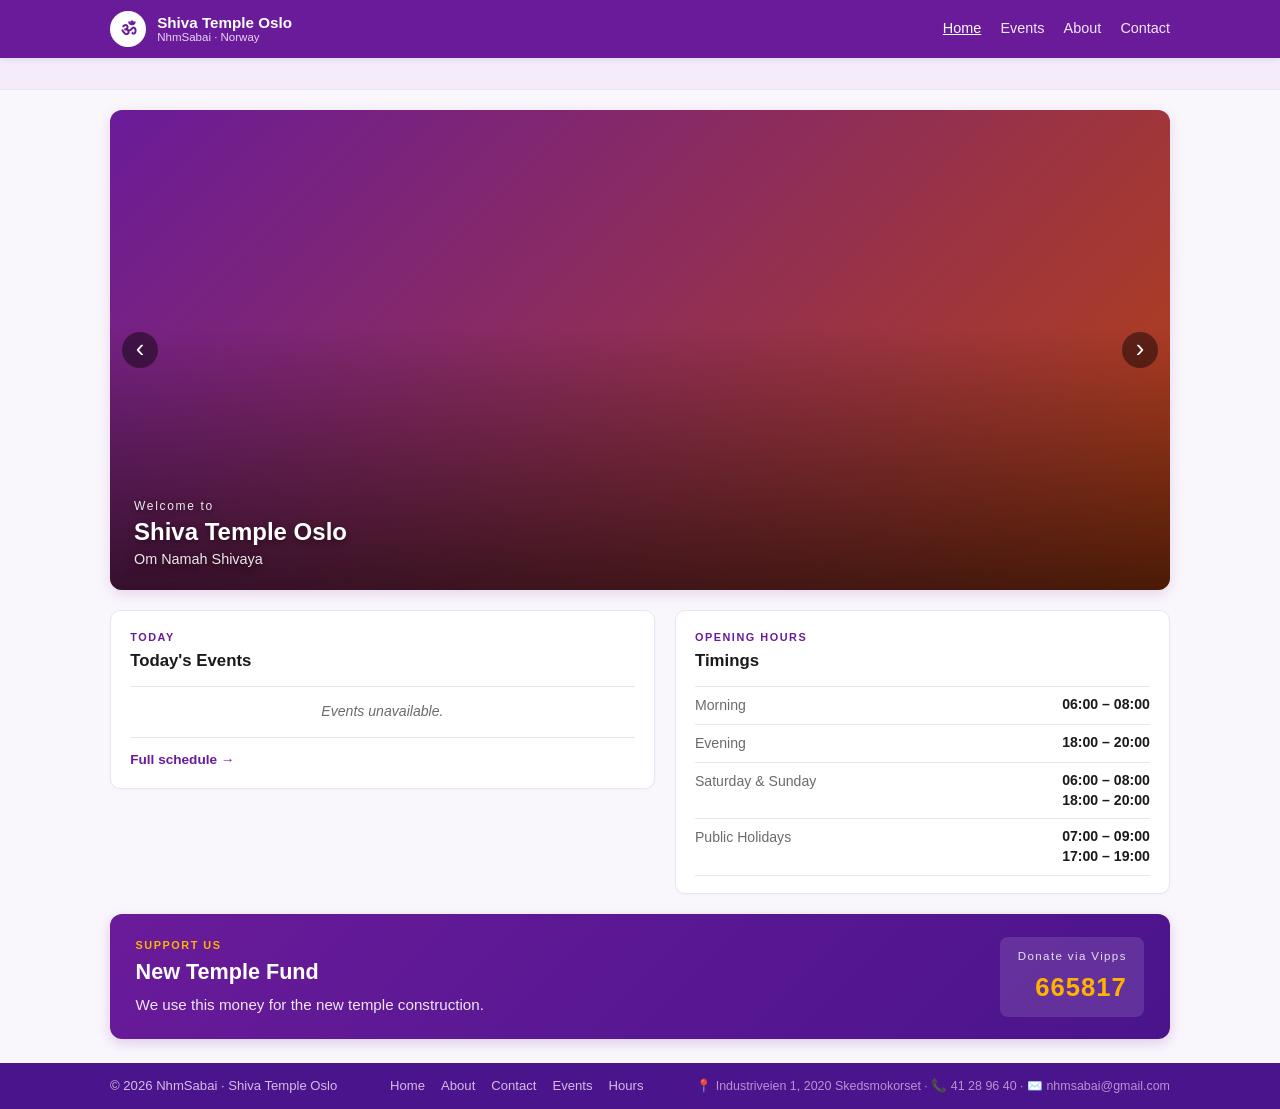
<file: index.html>
<!DOCTYPE html>
<html lang="en">

<head>
    <meta charset="UTF-8" />
    <meta name="viewport" content="width=device-width, initial-scale=1.0" />
    <title>Home — Shiva Temple Oslo</title>
    <link rel="stylesheet" href="css/site.css" />
</head>

<body>

    <!-- ================= HEADER ================= -->
    <header class="site-header"> 
        <div class="container header-inner">
            <a href="index.html" class="logo">
                <div class="logo-mark">ॐ</div>
                <div class="logo-text">
                    <strong>Shiva Temple Oslo</strong>
                    <span>NhmSabai · Norway</span>
                </div>
            </a>

            <nav class="main-nav">
    <a href="index.html" class="active">Home</a>
    <a href="events.html">Events</a>
    <a href="info.html">About</a>
    <a href="contact.html">Contact</a>
</nav>
        </div>
    </header>

    <!-- ================= SCROLLING ANNOUNCEMENT BAR ================= -->
    <div class="ticker-bar">
        <div class="ticker-track">
            <!-- Filled by JS from Google Sheet -->
        </div>
    </div>

    <!-- ================= HERO SLIDER ================= -->
    <section class="hero">
        <div class="container">
            <div class="hero-card" id="heroSlider">

                <div class="hero-slides" id="heroSlides">
                    <!-- Slides injected by JavaScript -->
                </div>

                <button class="hero-arrow hero-prev" id="heroPrev" aria-label="Previous slide">‹</button>
                <button class="hero-arrow hero-next" id="heroNext" aria-label="Next slide">›</button>

                <div class="hero-dots" id="heroDots">
                    <!-- Dots injected by JavaScript -->
                </div>

                <div class="hero-overlay">
                    <span class="hero-label">Welcome to</span>
                    <strong>Shiva Temple Oslo</strong>
                    <p>Om Namah Shivaya</p>
                </div>

            </div>
        </div>
    </section>

    <!-- ================= MAIN ================= -->
    <main class="container main-grid">

        <!-- LEFT: TODAY'S EVENTS -->
        <section class="card" id="events">
            <p class="card-eyebrow">TODAY</p>
            <h2 class="card-title">Today's Events</h2>

            <ul class="event-list">
                <!-- Filled by JS from Google Sheet -->
            </ul>

            <a href="#" class="link-arrow">Full schedule →</a>
        </section>

        <!-- RIGHT: OPENING TIMINGS -->
        <section class="card" id="hours">
            <p class="card-eyebrow">OPENING HOURS</p>
            <h2 class="card-title">Timings</h2>

            <ul class="hours-list">
                <li><span>Morning</span><span>06:00 – 08:00</span></li>
                <li><span>Evening</span><span>18:00 – 20:00</span></li>
                <li>
                    <span>Saturday &amp; Sunday</span>
                    <span>06:00 – 08:00<br />18:00 – 20:00</span>
                </li>
                <li>
                    <span>Public Holidays</span>
                    <span>07:00 – 09:00<br />17:00 – 19:00</span>
                </li>
            </ul>
        </section>

    </main>

    <!-- ================= DONATION CARD ================= -->
    <section class="container donate-section" id="donate">
        <div class="donate-card">
            <div>
                <p class="card-eyebrow">SUPPORT US</p>
                <h2 class="donate-title">New Temple Fund</h2>
                <p class="donate-message">
                    We use this money for the new temple construction.
                </p>
            </div>

            <div class="donate-vipps">
                <span class="vipps-label">Donate via Vipps</span>
                <span class="vipps-number">665817</span>
            </div>
        </div>
    </section>

    <!-- ================= FOOTER ================= -->
    <footer class="site-footer">
        <div class="container footer-inner">
            <p>© <span id="year"></span> NhmSabai · Shiva Temple Oslo</p>

            <nav class="footer-links">
                <a href="index.html">Home</a>
                <a href="info.html">About</a>
                <a href="contact.html">Contact</a>
                <a href="#events">Events</a>
                <a href="#hours">Hours</a>
            </nav>

            <p class="footer-contact">
                📍 Industriveien 1, 2020 Skedsmokorset ·
                📞 41 28 96 40 ·
                ✉️ nhmsabai@gmail.com
            </p>
        </div>
    </footer>

    <script src="js/site.js"></script>
</body>

</html>
</file>
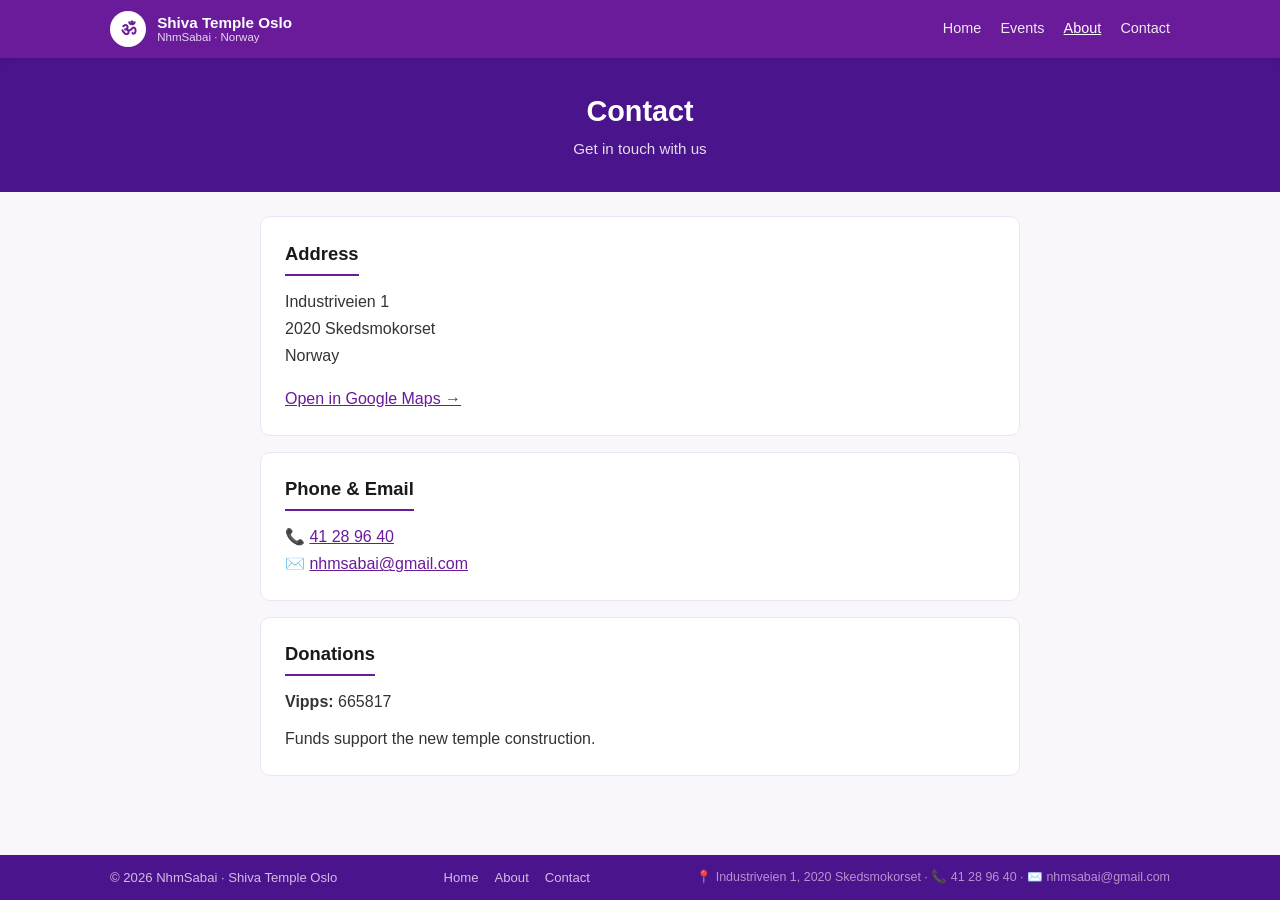
<file: contact.html>
<!DOCTYPE html>
<html lang="en">

<head>
    <meta charset="UTF-8" />
    <meta name="viewport" content="width=device-width, initial-scale=1.0" />
    <title>Contact — Shiva Temple Oslo</title>
    <link rel="stylesheet" href="css/site.css" />
</head>

<body>

    <header class="site-header">
        <div class="container header-inner">
            <a href="index.html" class="logo">
                <div class="logo-mark">ॐ</div>
                <div class="logo-text">
                    <strong>Shiva Temple Oslo</strong>
                    <span>NhmSabai · Norway</span>
                </div>
            </a>

            <nav class="main-nav">
                <a href="index.html">Home</a>
                <a href="index.html#events">Events</a>
                <a href="info.html" class="active">About</a>
                <a href="contact.html">Contact</a>
            </nav>
        </div>
    </header>

    <main class="page-main">
        <section class="page-header">
            <div class="container">
                <h1>Contact</h1>
                <p>Get in touch with us</p>
            </div>
        </section>

        <section class="container content-blocks">

            <article class="content-block contact-block">
                <h2>Address</h2>
                <p>Industriveien 1<br />2020 Skedsmokorset<br />Norway</p>
                <p>
                    <a class="map-link"
                        href="https://www.google.com/maps/search/?api=1&query=Industriveien+1+2020+Skedsmokorset"
                        target="_blank" rel="noopener">
                        Open in Google Maps →
                    </a>
                </p>
            </article>

            <article class="content-block contact-block">
                <h2>Phone &amp; Email</h2>
                <p>
                    📞 <a href="tel:+4741289640">41 28 96 40</a><br />
                    ✉️ <a href="mailto:nhmsabai@gmail.com">nhmsabai@gmail.com</a>
                </p>
            </article>

            <article class="content-block contact-block">
                <h2>Donations</h2>
                <p><strong>Vipps:</strong> 665817</p>
                <p class="muted">Funds support the new temple construction.</p>
            </article>

        </section>
    </main>

    <footer class="site-footer">
        <div class="container footer-inner">
            <p>© <span id="year"></span> NhmSabai · Shiva Temple Oslo</p>

            <nav class="footer-links">
                <a href="index.html">Home</a>
                <a href="info.html">About</a>
                <a href="contact.html">Contact</a>
            </nav>

            <p class="footer-contact">
                📍 Industriveien 1, 2020 Skedsmokorset ·
                📞 41 28 96 40 ·
                ✉️ nhmsabai@gmail.com
            </p>
        </div>
    </footer>

    <script src="js/site.js"></script>
</body>

</html>
</file>
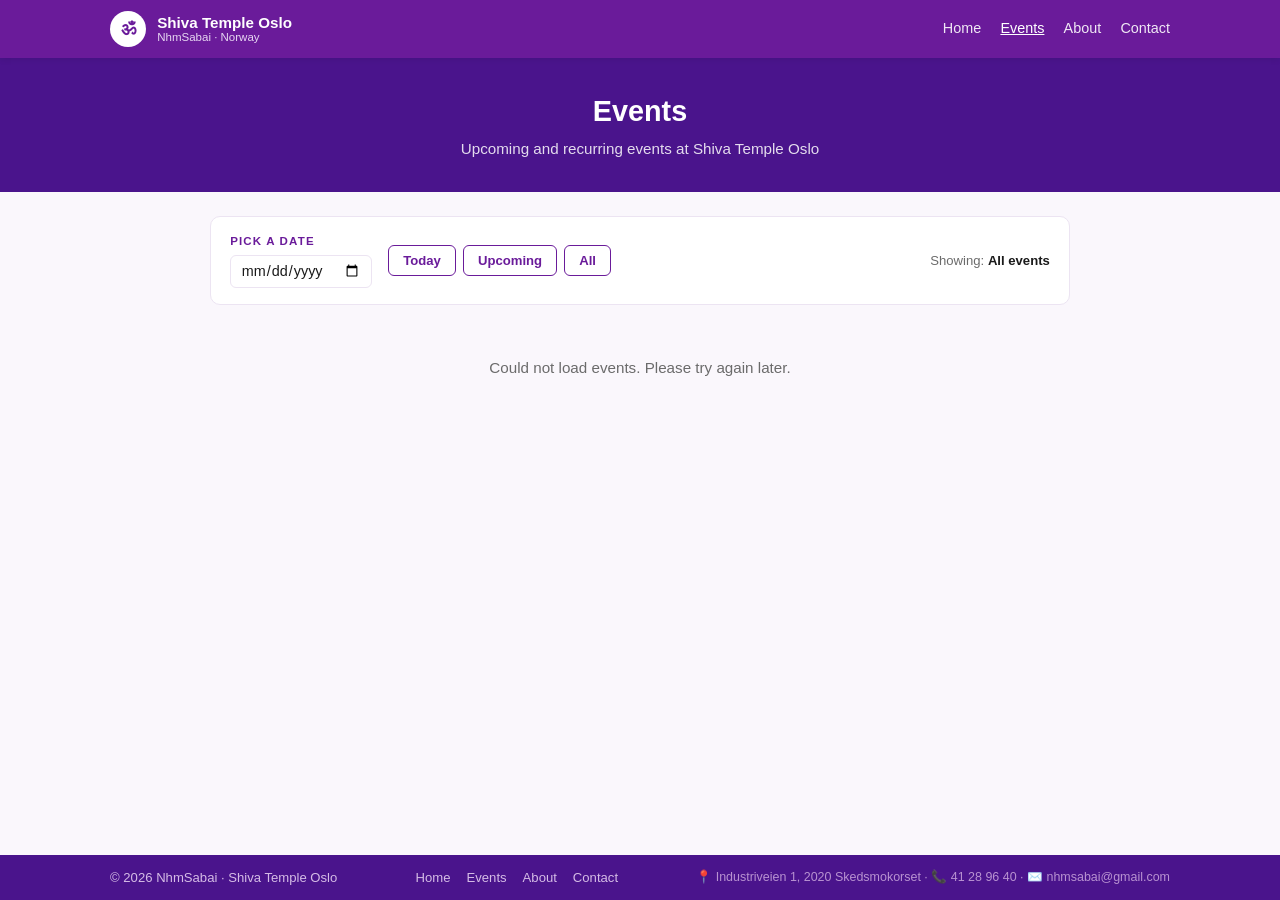
<file: events.html>
<!DOCTYPE html>
<html lang="en">
<head>
    <meta charset="UTF-8" />
    <meta name="viewport" content="width=device-width, initial-scale=1.0" />
    <title>Events — Shiva Temple Oslo</title>
    <link rel="stylesheet" href="css/site.css" />
</head>
<body>

    <header class="site-header">
        <div class="container header-inner">
            <a href="index.html" class="logo">
                <div class="logo-mark">ॐ</div>
                <div class="logo-text">
                    <strong>Shiva Temple Oslo</strong>
                    <span>NhmSabai · Norway</span>
                </div>
            </a>

            <nav class="main-nav">
    <a href="index.html">Home</a>
    <a href="events.html" class="active">Events</a>
    <a href="info.html">About</a>
    <a href="contact.html">Contact</a>
</nav>
        </div>
    </header>

    <main class="page-main">
        <section class="page-header">
            <div class="container">
                <h1>Events</h1>
                <p>Upcoming and recurring events at Shiva Temple Oslo</p>
            </div>
        </section>

        <section class="container events-container">

            <!-- Filter bar -->
            <div class="events-filter">
                <div class="filter-group">
                    <label for="dateFilter">Pick a date</label>
                    <input type="date" id="dateFilter" />
                </div>

                <div class="filter-actions">
                    <button type="button" class="btn-filter" id="btnToday">Today</button>
                    <button type="button" class="btn-filter" id="btnUpcoming">Upcoming</button>
                    <button type="button" class="btn-filter" id="btnAll">All</button>
                </div>

                <div class="filter-status" id="filterStatus">
                    Showing: <strong>All events</strong>
                </div>
            </div>

            <!-- Event list -->
            <div id="eventsList" class="events-list">
                <p class="events-loading">Loading events…</p>
            </div>

        </section>
    </main>

    <footer class="site-footer">
        <div class="container footer-inner">
            <p>© <span id="year"></span> NhmSabai · Shiva Temple Oslo</p>

            <nav class="footer-links">
                <a href="index.html">Home</a>
                <a href="events.html">Events</a>
                <a href="info.html">About</a>
                <a href="contact.html">Contact</a>
            </nav>

            <p class="footer-contact">
                📍 Industriveien 1, 2020 Skedsmokorset ·
                📞 41 28 96 40 ·
                ✉️ nhmsabai@gmail.com
            </p>
        </div>
    </footer>

    <script src="js/site.js"></script>
    <script src="js/events.js"></script>
</body>
</html>
</file>
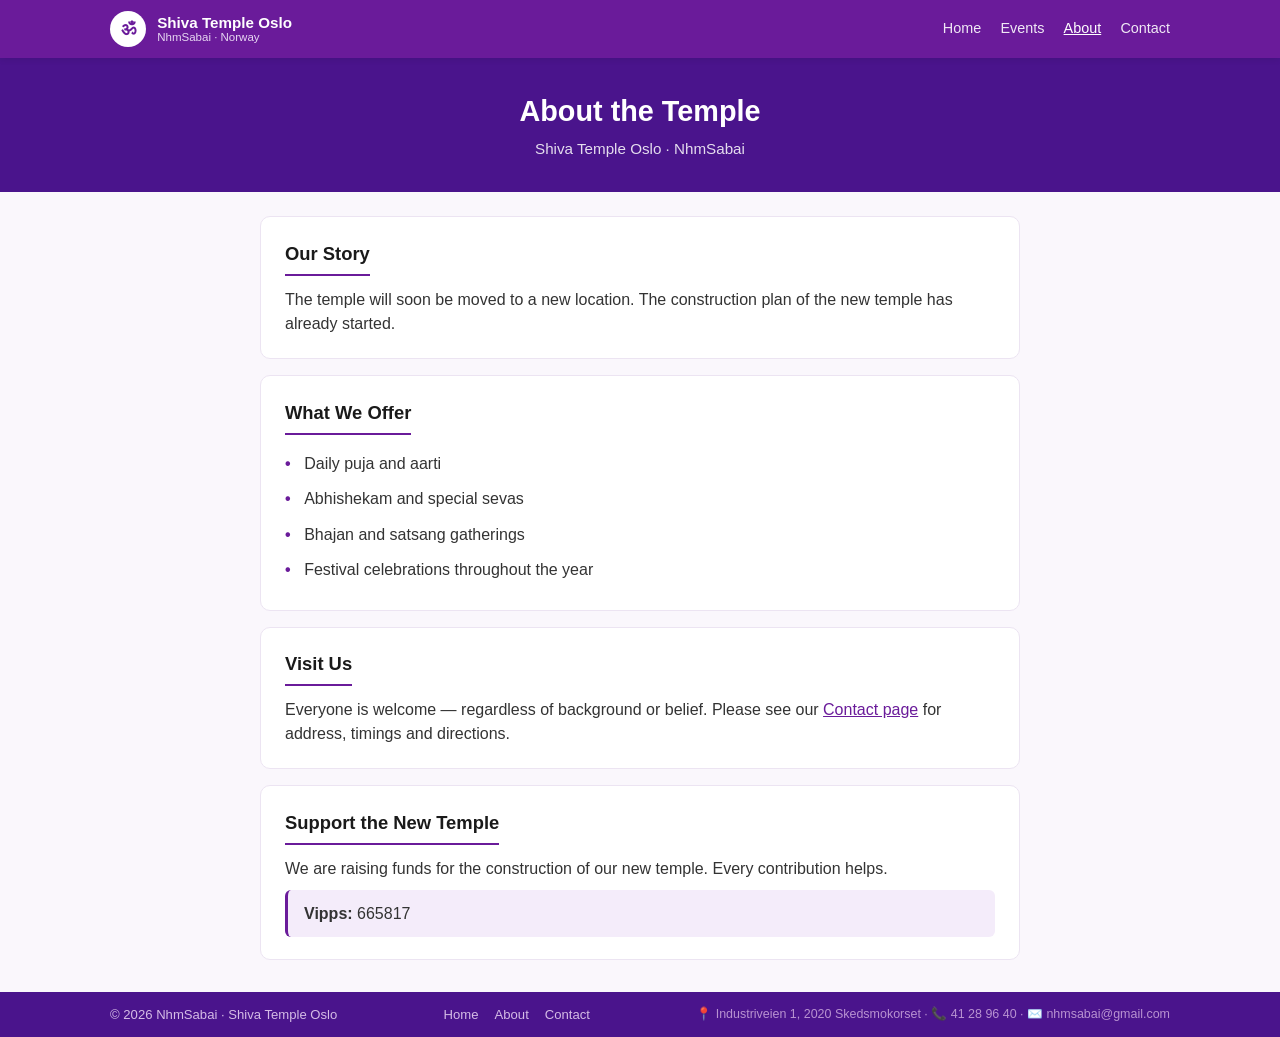
<file: info.html>
<!DOCTYPE html>
<html lang="en">

<head>
    <meta charset="UTF-8" />
    <meta name="viewport" content="width=device-width, initial-scale=1.0" />
    <title>About — Shiva Temple Oslo</title>
    <link rel="stylesheet" href="css/site.css" />
</head>

<body>

    <header class="site-header">
        <div class="container header-inner">
            <a href="index.html" class="logo">
                <div class="logo-mark">ॐ</div>
                <div class="logo-text">
                    <strong>Shiva Temple Oslo</strong>
                    <span>NhmSabai · Norway</span>
                </div>
            </a>

            <nav class="main-nav">
    <a href="index.html">Home</a>
    <a href="events.html">Events</a>
    <a href="info.html" class="active">About</a>
    <a href="contact.html">Contact</a>
</nav>
        </div>
    </header>

    <main class="page-main">
        <section class="page-header">
            <div class="container">
                <h1>About the Temple</h1>
                <p>Shiva Temple Oslo · NhmSabai</p>
            </div>
        </section>

        <section class="container content-blocks">

            <article class="content-block">
                <h2>Our Story</h2>
                <p>
                    The temple will soon be moved to a new location. The construction
                    plan of the new temple has already started.
                </p>
            </article>

            <article class="content-block">
                <h2>What We Offer</h2>
                <ul>
                    <li>Daily puja and aarti</li>
                    <li>Abhishekam and special sevas</li>
                    <li>Bhajan and satsang gatherings</li>
                    <li>Festival celebrations throughout the year</li>
                </ul>
            </article>

            <article class="content-block">
                <h2>Visit Us</h2>
                <p>
                    Everyone is welcome — regardless of background or belief.
                    Please see our <a href="contact.html">Contact page</a> for
                    address, timings and directions.
                </p>
            </article>

            <article class="content-block">
                <h2>Support the New Temple</h2>
                <p>
                    We are raising funds for the construction of our new temple.
                    Every contribution helps.
                </p>
                <p class="donate-inline">
                    <strong>Vipps:</strong> 665817
                </p>
            </article>

        </section>
    </main>

    <footer class="site-footer">
        <div class="container footer-inner">
            <p>© <span id="year"></span> NhmSabai · Shiva Temple Oslo</p>

            <nav class="footer-links">
                <a href="index.html">Home</a>
                <a href="info.html">About</a>
                <a href="contact.html">Contact</a>
            </nav>

            <p class="footer-contact">
                📍 Industriveien 1, 2020 Skedsmokorset ·
                📞 41 28 96 40 ·
                ✉️ nhmsabai@gmail.com
            </p>
        </div>
    </footer>

    <script src="js/site.js"></script>
</body>

</html>
</file>
<file: css/site.css>
/* ---------- Reset & Base ---------- */
* { margin: 0; padding: 0; box-sizing: border-box; }

:root {
    --purple:      #6a1b9a;
    --purple-dark: #4a148c;
    --bg:          #faf7fc;
    --card:        #ffffff;
    --ink:         #1a1a1a;
    --muted:       #6b6b6b;
    --line:        #ece4f2;
    --live:        #c1272d;
}

html { scroll-behavior: smooth; }

body {
    font-family: 'Segoe UI', -apple-system, BlinkMacSystemFont, Tahoma, sans-serif;
    background: var(--bg);
    color: var(--ink);
    line-height: 1.5;
    font-size: 16px;
    min-height: 100vh;
    display: flex;
    flex-direction: column;
}

.container {
    width: 100%;
    max-width: 1100px;
    margin: 0 auto;
    padding: 0 1.25rem;
}

a { color: inherit; text-decoration: none; }

/* ---------- Header ---------- */
.site-header {
    background: var(--purple);
    color: #fff;
    box-shadow: 0 2px 6px rgba(0,0,0,0.08);
    position: sticky;
    top: 0;
    z-index: 10;
}
.header-inner {
    display: flex;
    align-items: center;
    justify-content: space-between;
    padding: 0.7rem 1.25rem;
    gap: 1rem;
}

.logo { display: flex; align-items: center; gap: 0.7rem; }
.logo-mark {
    width: 36px; height: 36px;
    border-radius: 50%;
    background: #fff;
    color: var(--purple);
    display: grid; place-items: center;
    font-size: 1.1rem;
    font-weight: 700;
}
.logo-text { display: flex; flex-direction: column; line-height: 1.15; }
.logo-text strong { font-size: 0.95rem; color: #fff; }
.logo-text span   { font-size: 0.72rem; color: #e7d6f2; }

.main-nav {
    display: flex; align-items: center; gap: 1.2rem;
    font-size: 0.9rem;
    font-weight: 500;
}
.main-nav a { color: #fff; opacity: 0.9; }
.main-nav a:hover,
.main-nav a.active { opacity: 1; text-decoration: underline; }

/* ---------- Ticker ---------- */
.ticker-bar {
    background: #f4ecfa;
    border-bottom: 1px solid var(--line);
    overflow: hidden;
    height: 32px;
    display: flex;
    align-items: center;
}
.ticker-track {
    display: inline-flex;
    gap: 3rem;
    white-space: nowrap;
    font-size: 0.82rem;
    color: var(--purple-dark);
    font-weight: 500;
    animation: ticker-scroll 40s linear infinite;
    padding-left: 1rem;
}
.ticker-track span { display: inline-block; }
@keyframes ticker-scroll {
    from { transform: translateX(0); }
    to   { transform: translateX(-50%); }
}
.ticker-bar:hover .ticker-track { animation-play-state: paused; }

/* ---------- Hero slider ---------- */
.hero { padding-top: 1.25rem; }
.hero-card {
    position: relative;
    border-radius: 12px;
    overflow: hidden;
    width: 100%;
    aspect-ratio: 1 / 1;
    max-height: 480px;
    margin: 0 auto;
    background: linear-gradient(135deg, #6a1b9a, #b8420f);
    box-shadow: 0 4px 14px rgba(106, 27, 154, 0.15);
}
.hero-slides { position: absolute; inset: 0; }
.hero-slide {
    position: absolute;
    inset: 0;
    width: 100%;
    height: 100%;
    object-fit: cover;
    opacity: 0;
    transition: opacity 0.6s ease;
}
.hero-slide.active { opacity: 1; }

.hero-card::after {
    content: "";
    position: absolute;
    inset: 0;
    background: linear-gradient(to top, rgba(0,0,0,0.6) 0%, rgba(0,0,0,0) 55%);
    pointer-events: none;
}

.hero-arrow {
    position: absolute;
    top: 50%;
    transform: translateY(-50%);
    width: 36px; height: 36px;
    border-radius: 50%;
    border: none;
    background: rgba(0, 0, 0, 0.45);
    color: #fff;
    font-size: 1.6rem;
    cursor: pointer;
    display: grid; place-items: center;
    z-index: 3;
    transition: background 0.2s, transform 0.15s;
    padding-bottom: 4px;
}
.hero-arrow:hover {
    background: rgba(0, 0, 0, 0.7);
    transform: translateY(-50%) scale(1.08);
}
.hero-prev { left: 0.75rem; }
.hero-next { right: 0.75rem; }

.hero-dots {
    position: absolute;
    bottom: 0.75rem;
    right: 1rem;
    display: flex;
    gap: 0.4rem;
    z-index: 3;
}
.hero-dot {
    width: 9px; height: 9px;
    border-radius: 50%;
    border: none;
    background: rgba(255, 255, 255, 0.45);
    cursor: pointer;
    padding: 0;
    transition: background 0.2s, transform 0.2s;
}
.hero-dot:hover { background: rgba(255, 255, 255, 0.75); }
.hero-dot.active { background: #fff; transform: scale(1.25); }

.hero-overlay {
    position: absolute;
    left: 1.5rem;
    bottom: 1.25rem;
    color: #fff;
    text-shadow: 0 2px 6px rgba(0,0,0,0.5);
    z-index: 2;
    pointer-events: none;
}
.hero-label {
    display: block;
    font-size: 0.75rem;
    letter-spacing: 0.14em;
    opacity: 0.9;
    margin-bottom: 0.15rem;
}
.hero-overlay strong {
    display: block;
    font-size: 1.5rem;
    font-weight: 800;
    line-height: 1.2;
}
.hero-overlay p {
    font-size: 0.9rem;
    opacity: 0.9;
    margin-top: 0.15rem;
}

/* ---------- Main layout ---------- */
.main-grid {
    flex: 1;
    display: grid;
    grid-template-columns: 1.1fr 1fr;
    gap: 1.25rem;
    padding-top: 1.25rem;
    padding-bottom: 1.25rem;
    align-items: start;
}

/* ---------- Cards ---------- */
.card {
    background: var(--card);
    border: 1px solid var(--line);
    border-radius: 10px;
    padding: 1.1rem 1.2rem;
    box-shadow: 0 1px 3px rgba(106, 27, 154, 0.04);
}

.card-eyebrow {
    font-size: 0.68rem;
    letter-spacing: 0.14em;
    color: var(--purple);
    font-weight: 700;
    margin-bottom: 0.2rem;
}
.card-title {
    font-size: 1.05rem;
    font-weight: 700;
    margin-bottom: 0.75rem;
}

/* ---------- Events ---------- */
.event-list {
    list-style: none;
    border-top: 1px solid var(--line);
}
.event-list li {
    display: flex;
    gap: 0.85rem;
    align-items: center;
    padding: 0.55rem 0;
    border-bottom: 1px solid var(--line);
}
.event-list li.empty {
    color: var(--muted);
    font-style: italic;
    padding: 0.9rem 0;
    font-size: 0.88rem;
    justify-content: center;
}
.event-time {
    font-weight: 700;
    color: var(--purple);
    font-size: 0.85rem;
    min-width: 50px;
}
.event-info strong { font-size: 0.9rem; }
.live-tag {
    color: var(--live);
    font-weight: 700;
    font-size: 0.75rem;
    text-decoration: none;
    cursor: pointer;
}
.live-tag:hover {
    text-decoration: underline;
}

.link-arrow {
    display: inline-block;
    margin-top: 0.75rem;
    color: var(--purple);
    font-weight: 600;
    font-size: 0.85rem;
}
.link-arrow:hover { text-decoration: underline; }

/* ---------- Hours ---------- */
.hours-list {
    list-style: none;
    border-top: 1px solid var(--line);
}
.hours-list li {
    display: flex;
    justify-content: space-between;
    align-items: flex-start;
    gap: 0.75rem;
    padding: 0.5rem 0;
    border-bottom: 1px solid var(--line);
    font-size: 0.88rem;
}
.hours-list li span:first-child { color: var(--muted); flex-shrink: 0; }
.hours-list li span:last-child  {
    font-weight: 600;
    text-align: right;
    line-height: 1.4;
}

/* ---------- Donate ---------- */
.donate-section { padding-bottom: 1.5rem; }
.donate-card {
    background: linear-gradient(135deg, #6a1b9a, #4a148c);
    color: #fff;
    border-radius: 12px;
    padding: 1.4rem 1.6rem;
    display: flex;
    align-items: center;
    justify-content: space-between;
    gap: 1.5rem;
    flex-wrap: wrap;
    box-shadow: 0 4px 14px rgba(106, 27, 154, 0.2);
}
.donate-card .card-eyebrow { color: #ffb300; }
.donate-title {
    font-size: 1.35rem;
    font-weight: 800;
    margin-bottom: 0.35rem;
}
.donate-message { font-size: 0.95rem; opacity: 0.9; }
.donate-vipps {
    text-align: right;
    background: rgba(255, 255, 255, 0.12);
    padding: 0.7rem 1.1rem;
    border-radius: 8px;
    flex-shrink: 0;
}
.vipps-label {
    display: block;
    font-size: 0.72rem;
    letter-spacing: 0.12em;
    opacity: 0.85;
    margin-bottom: 0.15rem;
}
.vipps-number {
    display: block;
    font-size: 1.6rem;
    font-weight: 800;
    color: #ffb300;
    letter-spacing: 0.04em;
}

/* ---------- Page main ---------- */
.page-main { flex: 1; padding-bottom: 2rem; }
.page-header {
    background: var(--purple-dark);
    color: #fff;
    padding: 2rem 0;
    text-align: center;
}
.page-header h1 { font-size: 1.8rem; margin-bottom: 0.25rem; }
.page-header p  { font-size: 0.95rem; opacity: 0.85; }

.content-blocks {
    display: grid;
    gap: 1rem;
    padding-top: 1.5rem;
    max-width: 800px;
}
.content-block {
    background: var(--card);
    border: 1px solid var(--line);
    border-radius: 10px;
    padding: 1.4rem 1.5rem;
}
.content-block h2 {
    font-size: 1.15rem;
    margin-bottom: 0.75rem;
    padding-bottom: 0.4rem;
    border-bottom: 2px solid var(--purple);
    display: inline-block;
}
.content-block p { margin-bottom: 0.6rem; color: #333; }
.content-block p:last-child { margin-bottom: 0; }
.content-block ul { list-style: none; }
.content-block ul li {
    padding: 0.35rem 0 0.35rem 1.2rem;
    position: relative;
    color: #333;
}
.content-block ul li::before {
    content: "•";
    color: var(--purple);
    position: absolute;
    left: 0;
    font-weight: 700;
}
.content-block a {
    color: var(--purple);
    text-decoration: underline;
    font-weight: 500;
}
.content-block a:hover { color: var(--purple-dark); }

.donate-inline {
    background: #f4ecfa;
    padding: 0.7rem 1rem;
    border-radius: 6px;
    border-left: 3px solid var(--purple);
    margin-top: 0.5rem !important;
}

.contact-block p { font-size: 1rem; line-height: 1.7; }
.map-link { display: inline-block; margin-top: 0.4rem; }
.muted { color: var(--muted); font-size: 0.9rem; }

/* ---------- Footer ---------- */
.site-footer {
    background: var(--purple-dark);
    color: #d5bce6;
    padding: 0.8rem 0;
    font-size: 0.82rem;
    margin-top: auto;
}
.footer-inner {
    display: flex;
    align-items: center;
    justify-content: space-between;
    gap: 1rem;
    flex-wrap: wrap;
}
.footer-links { display: flex; gap: 1rem; }
.footer-links a { color: #d5bce6; font-size: 0.82rem; }
.footer-links a:hover { color: #fff; text-decoration: underline; }
.footer-contact { font-size: 0.78rem; color: #b892d1; }

/* ---------- Responsive ---------- */
@media (max-width: 780px) {
    .header-inner { flex-direction: column; align-items: flex-start; }
    .main-nav { gap: 0.85rem; font-size: 0.85rem; flex-wrap: wrap; }
    .main-grid { grid-template-columns: 1fr; }
    .hero-card { aspect-ratio: 1 / 1; max-height: none; }
    .hero-overlay strong { font-size: 1.2rem; }
    .hero-arrow { width: 30px; height: 30px; font-size: 1.3rem; }
    .hero-prev { left: 0.4rem; }
    .hero-next { right: 0.4rem; }
    .donate-card { flex-direction: column; align-items: stretch; text-align: center; }
    .donate-vipps { text-align: center; }
    .footer-inner { flex-direction: column; text-align: center; }
}

/* ---------- Events page ---------- */
.events-container {
    padding-top: 1.5rem;
    max-width: 900px;
}

.events-filter {
    background: var(--card);
    border: 1px solid var(--line);
    border-radius: 10px;
    padding: 1rem 1.2rem;
    display: flex;
    align-items: center;
    gap: 1rem;
    flex-wrap: wrap;
    margin-bottom: 1.25rem;
}

.filter-group {
    display: flex;
    flex-direction: column;
    gap: 0.25rem;
}
.filter-group label {
    font-size: 0.72rem;
    letter-spacing: 0.1em;
    color: var(--purple);
    font-weight: 700;
    text-transform: uppercase;
}
.filter-group input[type="date"] {
    padding: 0.4rem 0.6rem;
    border: 1px solid var(--line);
    border-radius: 6px;
    font-size: 0.9rem;
    font-family: inherit;
    background: #fff;
    color: var(--ink);
}

.filter-actions {
    display: flex;
    gap: 0.4rem;
}

.btn-filter {
    padding: 0.45rem 0.9rem;
    border-radius: 6px;
    border: 1px solid var(--purple);
    background: #fff;
    color: var(--purple);
    font-size: 0.82rem;
    font-weight: 600;
    cursor: pointer;
    transition: background 0.15s, color 0.15s;
    font-family: inherit;
}
.btn-filter:hover {
    background: var(--purple);
    color: #fff;
}

.filter-status {
    font-size: 0.82rem;
    color: var(--muted);
    margin-left: auto;
}
.filter-status strong { color: var(--ink); }

.events-loading,
.events-empty {
    text-align: center;
    padding: 2rem 1rem;
    color: var(--muted);
    font-size: 0.95rem;
}

.events-group {
    margin-bottom: 1.5rem;
}
.events-group-title {
    font-size: 1.05rem;
    font-weight: 700;
    color: var(--purple);
    padding-bottom: 0.5rem;
    margin-bottom: 0.5rem;
    border-bottom: 2px solid var(--purple);
}

.events-items {
    list-style: none;
    background: var(--card);
    border: 1px solid var(--line);
    border-radius: 10px;
    padding: 0 1.2rem;
}
.events-items li {
    display: flex;
    gap: 1rem;
    align-items: flex-start;
    padding: 0.75rem 0;
    border-bottom: 1px solid var(--line);
}
.events-items li:last-child { border-bottom: none; }
.events-items .event-time {
    font-weight: 700;
    color: var(--purple);
    font-size: 0.9rem;
    min-width: 60px;
    padding-top: 2px;
}
.events-items .event-info strong {
    font-size: 0.95rem;
}
.events-items .event-note {
    display: block;
    font-size: 0.82rem;
    color: var(--muted);
    margin-top: 0.15rem;
}

@media (max-width: 780px) {
    .events-filter {
        flex-direction: column;
        align-items: stretch;
    }
    .filter-status { margin-left: 0; text-align: center; }
    .filter-actions { justify-content: center; }
}
</file>
